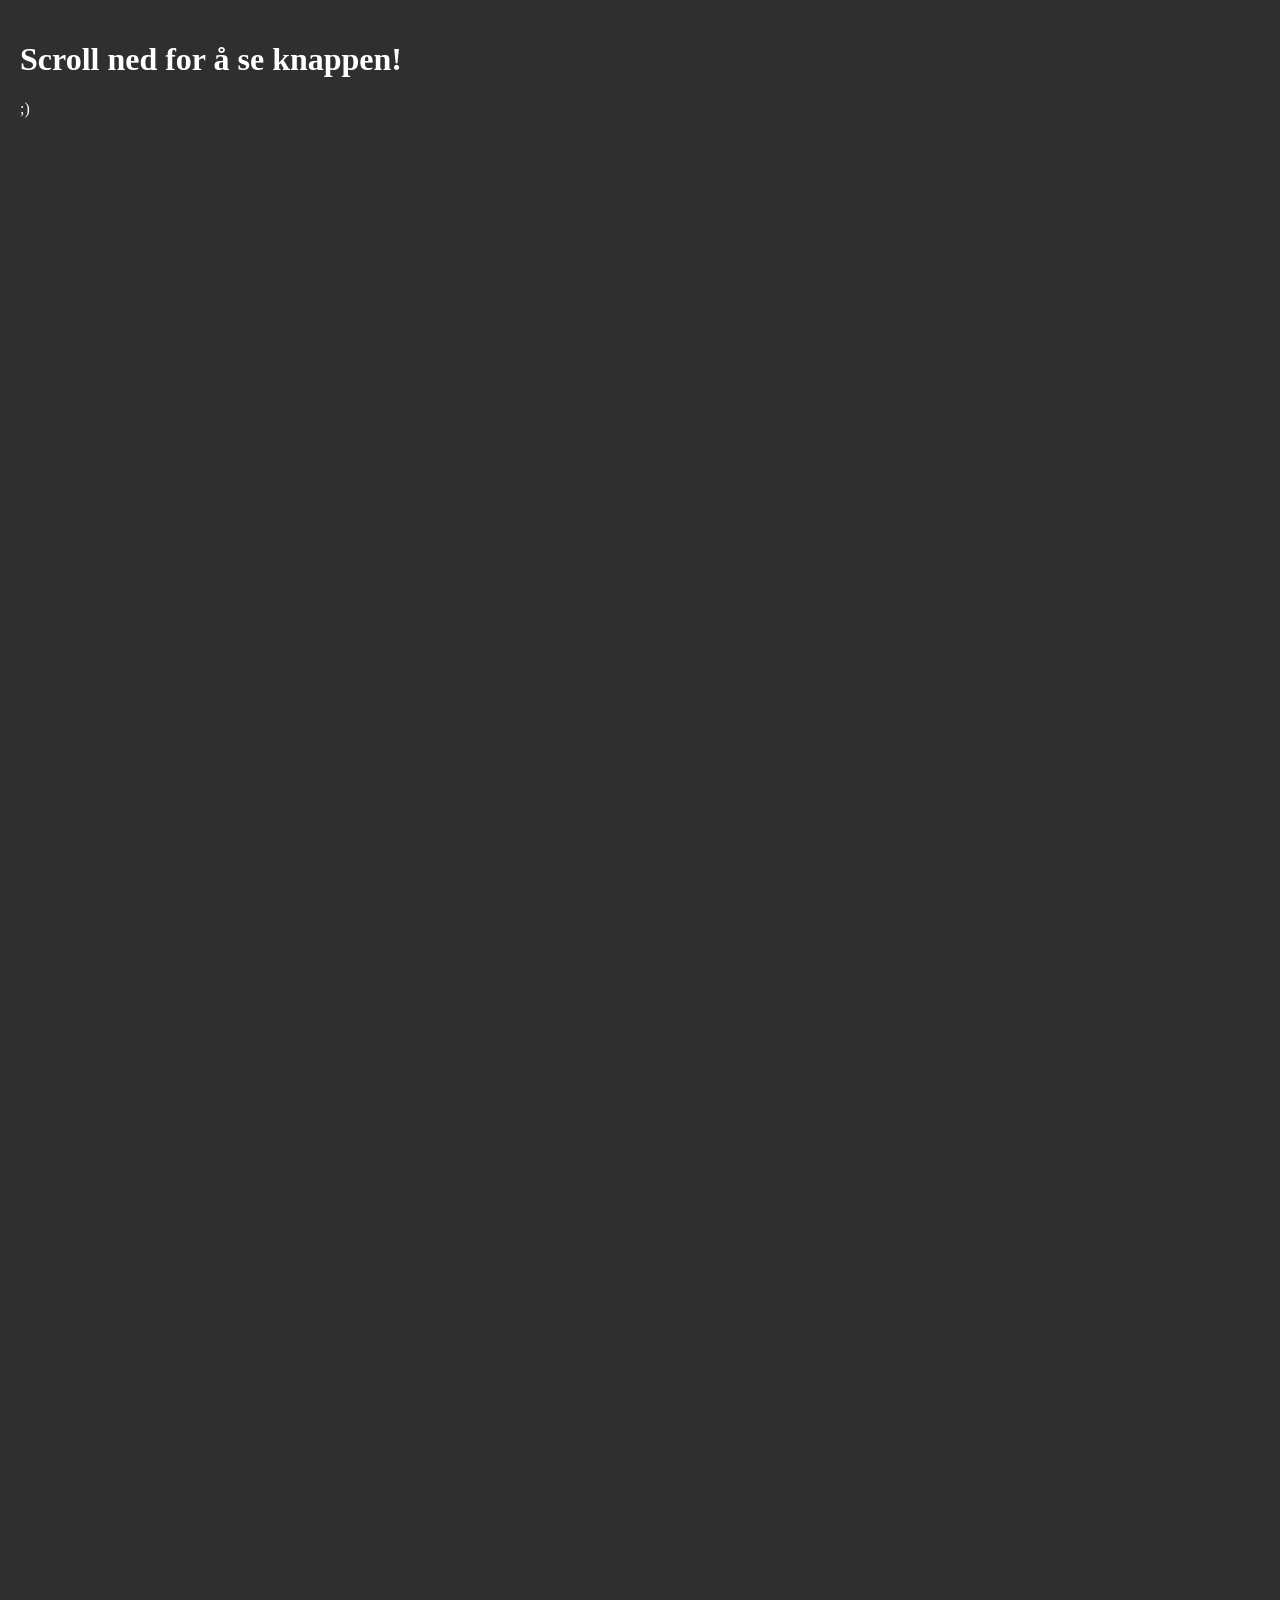
<file: back_to_top_button/index.html>
<!doctype html>
<html lang="en">
  <head>
    <meta charset="UTF-8" />
    <meta name="viewport" content="width=device-width, initial-scale=1.0" />
    <title>Document</title>
    <link rel="stylesheet" href="style.css" />
  </head>
  <body>
    <div class="content">
      <h1>Scroll ned for å se knappen!</h1>
      <p>;)</p>
    </div>
    <div id="backToTopContainer"></div>

    <script src="script.js"></script>
  </body>
</html>
</file>
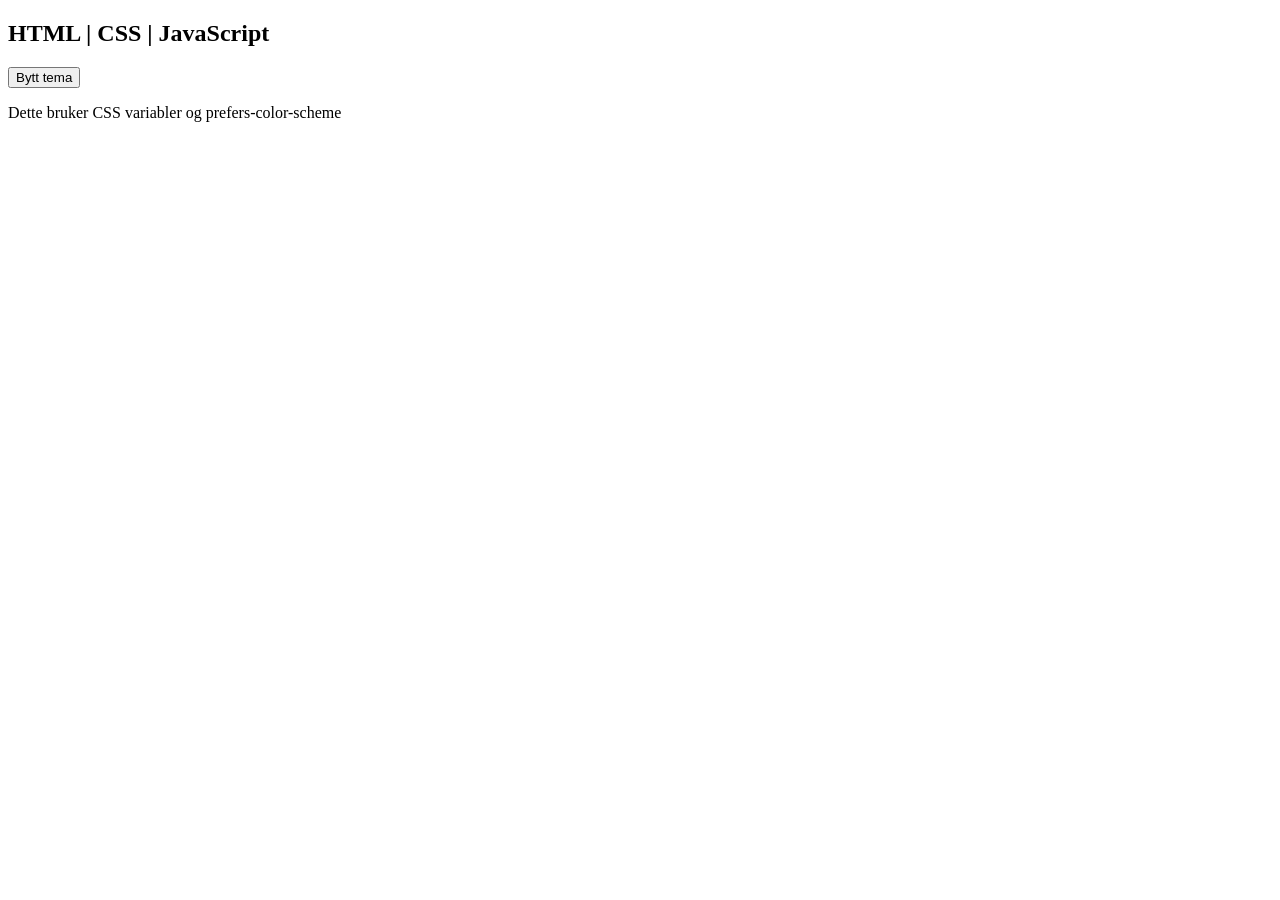
<file: dark_mode_toggle/index.html>
<!doctype html>
<html lang="en">
  <head>
    <meta charset="UTF-8" />
    <meta name="viewport" content="width=device-width, initial-scale=1.0" />
    <title>Dark mode / Light mode</title>
    <style>
      :root {
        --bg-color: white;
        --text-color: black;
      }

      body.dark {
        --bg-color: black;
        --text-color: white;
      }
      body.light {
        --bg-color: white;
        --text-color: black;
      }
      body {
        background-color: var(--bg-color);
        color: var(--text-color);
        transition: 0.3s;
      }

      @media (prefers-color-scheme: dark) {
        :root {
          --bg-color: black;
          --text-color: white;
        }
      }
    </style>
  </head>
  <body>
    <h2>HTML | CSS | JavaScript</h2>
    <button onclick="changeMode()">Bytt tema</button>
    <p>Dette bruker CSS variabler og prefers-color-scheme</p>
    <script>
      function changeMode() {
        if (document.body.classList.contains("dark")) {
          document.body.classList.remove("dark");
          document.body.classList.add("light");
        } else {
          document.body.classList.remove("light");
          document.body.classList.add("dark");
        }
      }
    </script>
  </body>
</html>
</file>
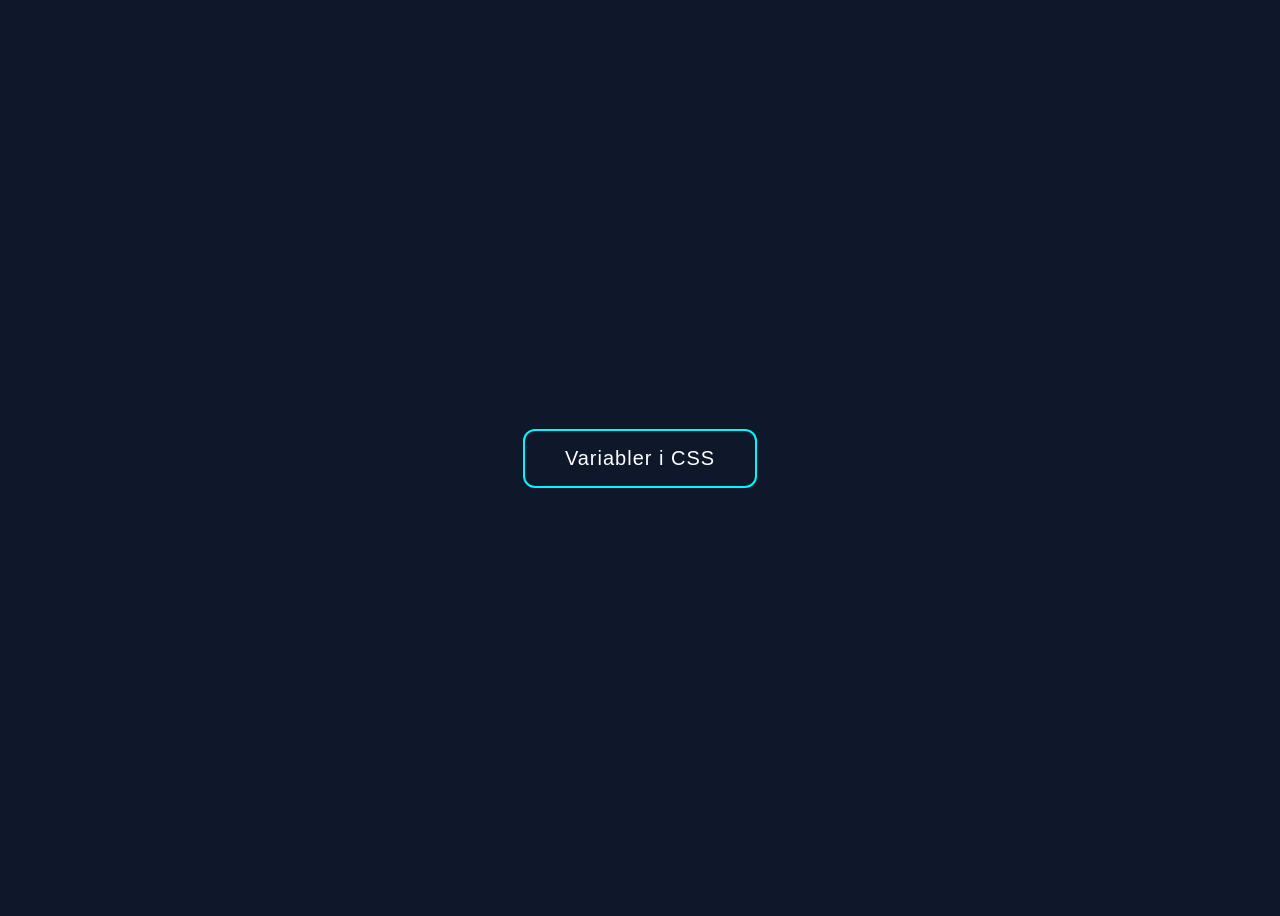
<file: glow_button_with_variables/index.html>
<!doctype html>
<html lang="en">
  <head>
    <meta charset="UTF-8" />
    <meta name="viewport" content="width=device-width, initial-scale=1.0" />
    <title>Variabler i CSS</title>
    <link rel="stylesheet" href="style.css" />
  </head>
  <body>
    <button class="glow-btn">Variabler i CSS</button>
  </body>
</html>
</file>
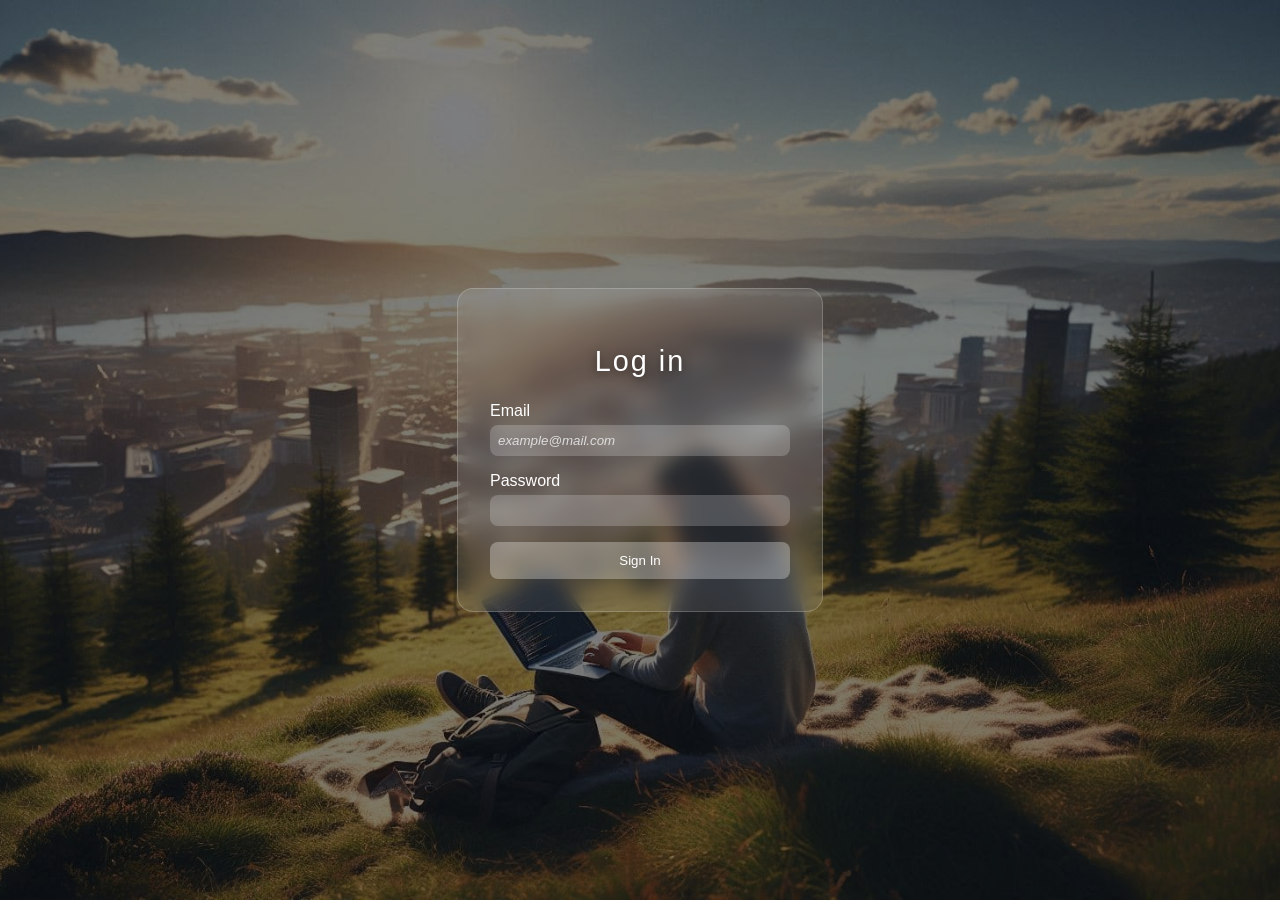
<file: login_card/index.html>
<!doctype html>
<html lang="en">
  <head>
    <meta charset="UTF-8" />
    <meta name="viewport" content="width=device-width, initial-scale=1.0" />
    <title>Login Card</title>
    <style>
      body {
        margin: 0;
        padding: 0;
        height: 100vh;
        width: 100%;
        display: flex;
        justify-content: center;
        align-items: center;

        background-image: url(banner_city_1.jpg);
        background-position: center;
        background-repeat: no-repeat;
        background-size: cover;
        position: relative;

        color: white;
        font-family:
          "Franklin Gothic Medium", "Arial Narrow", Arial, sans-serif;
      }

      body::before {
        content: "";
        position: absolute;
        inset: 0;
        background: rgba(0, 0, 0, 0.5);
        z-index: 0;
      }

      form {
        position: relative;
        z-index: 1;
        width: 300px;
        padding: 2rem;
        border-radius: 16px;
        border: 1px solid rgba(255, 255, 255, 0.2);
        background: rgba(255, 255, 255, 0.1);
        backdrop-filter: blur(10px);
      }

      input {
        box-sizing: border-box;
        width: 100%;
        padding: 0.5rem;
        margin-top: 0.3rem;
        margin-bottom: 1rem;

        border-radius: 8px;
        border: none;
        outline: none;
        color: white;
        background: rgba(255, 255, 255, 0.2);
      }
      input::placeholder {
        color: rgb(221, 220, 220);
        font-style: italic;
      }
      input:focus {
        background: rgba(255, 255, 255, 0.3);
        box-shadow: 0 0 0 2px rgba(255, 255, 255, 0.2);
      }

      button {
        width: 100%;
        padding: 0.7rem;
        border: none;
        border-radius: 8px;
        color: white;
        cursor: pointer;
        background: rgba(255, 255, 255, 0.3);
      }
      h2 {
        text-align: center;
        margin-bottom: 1.5rem;
        font-size: 1.8rem;
        font-weight: 500;
        letter-spacing: 2px;
        text-shadow: 0 2px 10px rgba(0, 0, 0, 0.5);
      }
    </style>
  </head>
  <body>
    <form>
      <h2>Log in</h2>
      <div>
        <label for="username">Email</label>
        <input
          type="email"
          id="username"
          name="username"
          placeholder="example@mail.com"
          required
        />
      </div>
      <div>
        <label for="password">Password</label>
        <input type="password" id="password" name="password" required />
      </div>
      <button type="submit">Sign In</button>
    </form>
  </body>
</html>
</file>
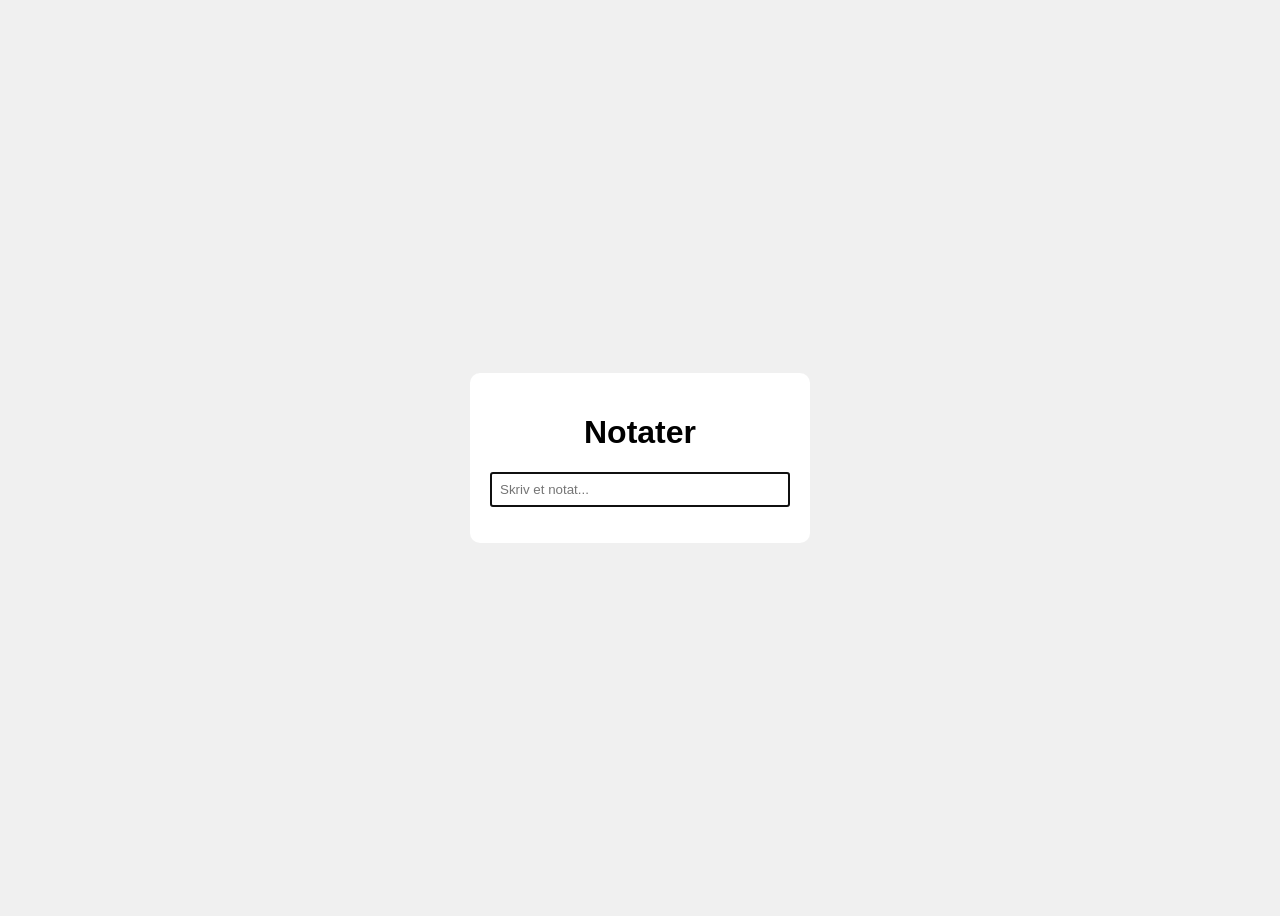
<file: note_app_local_storage/index.html>
<!doctype html>
<html lang="en">
  <head>
    <meta charset="UTF-8" />
    <meta name="viewport" content="width=device-width, initial-scale=1.0" />
    <title>Document</title>
    <link rel="stylesheet" href="style.css" />
  </head>
  <body>
    <div id="app"></div>
    <script src="script.js"></script>
  </body>
</html>
</file>
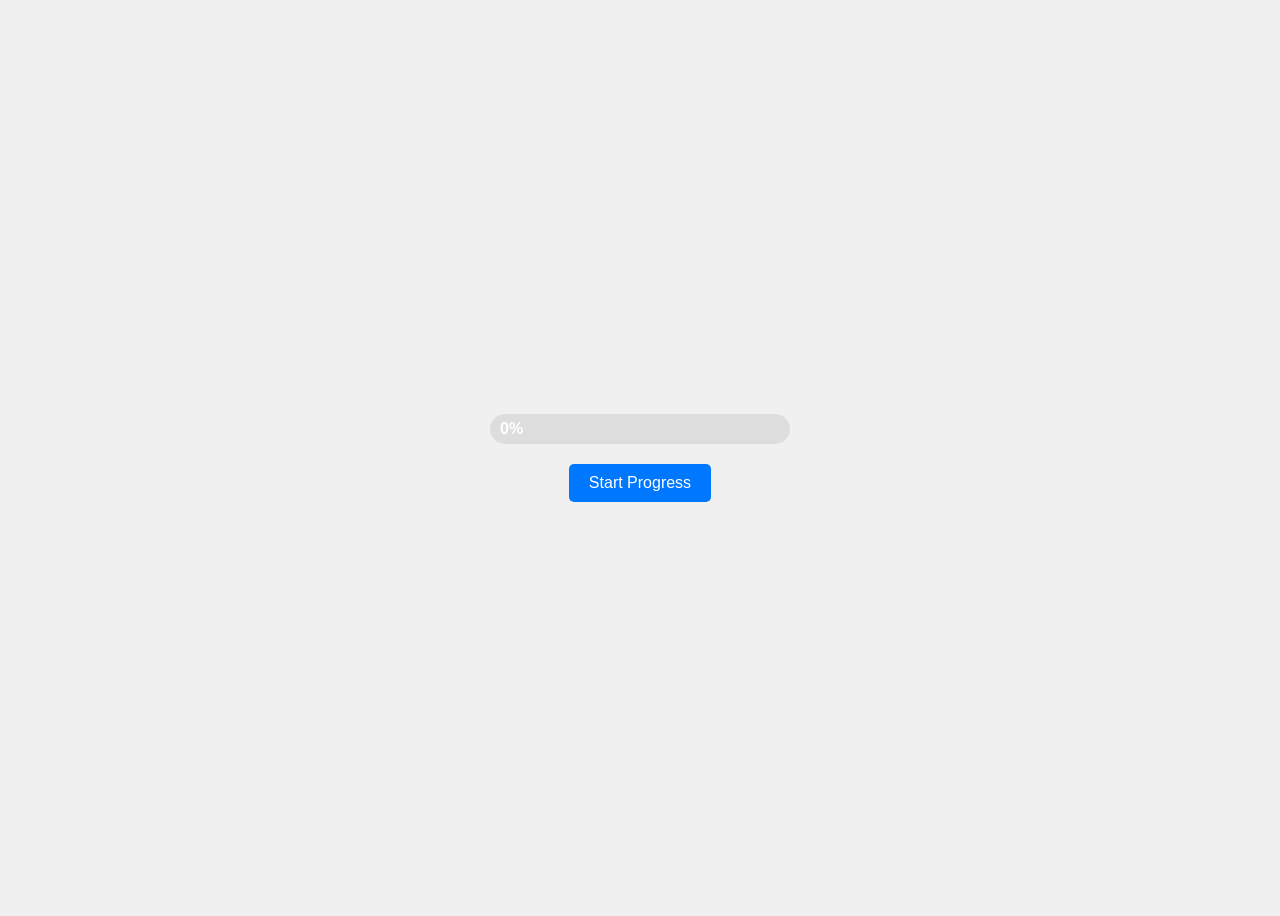
<file: progress_bar_with_percent/index.html>
<!doctype html>
<html lang="no">
  <head>
    <meta charset="UTF-8" />
    <meta name="viewport" content="width=device-width, initial-scale=1.0" />
    <title>Progress Bar</title>
    <link rel="stylesheet" href="style.css" />
  </head>
  <body>
    <div class="container">
      <div class="progress-bar">
        <div class="progress" id="progressBar">
          <span id="precent">0%</span>
        </div>
      </div>
      <button onclick="startProgress()">Start Progress</button>
    </div>
    <script src="script.js"></script>
  </body>
</html>
</file>
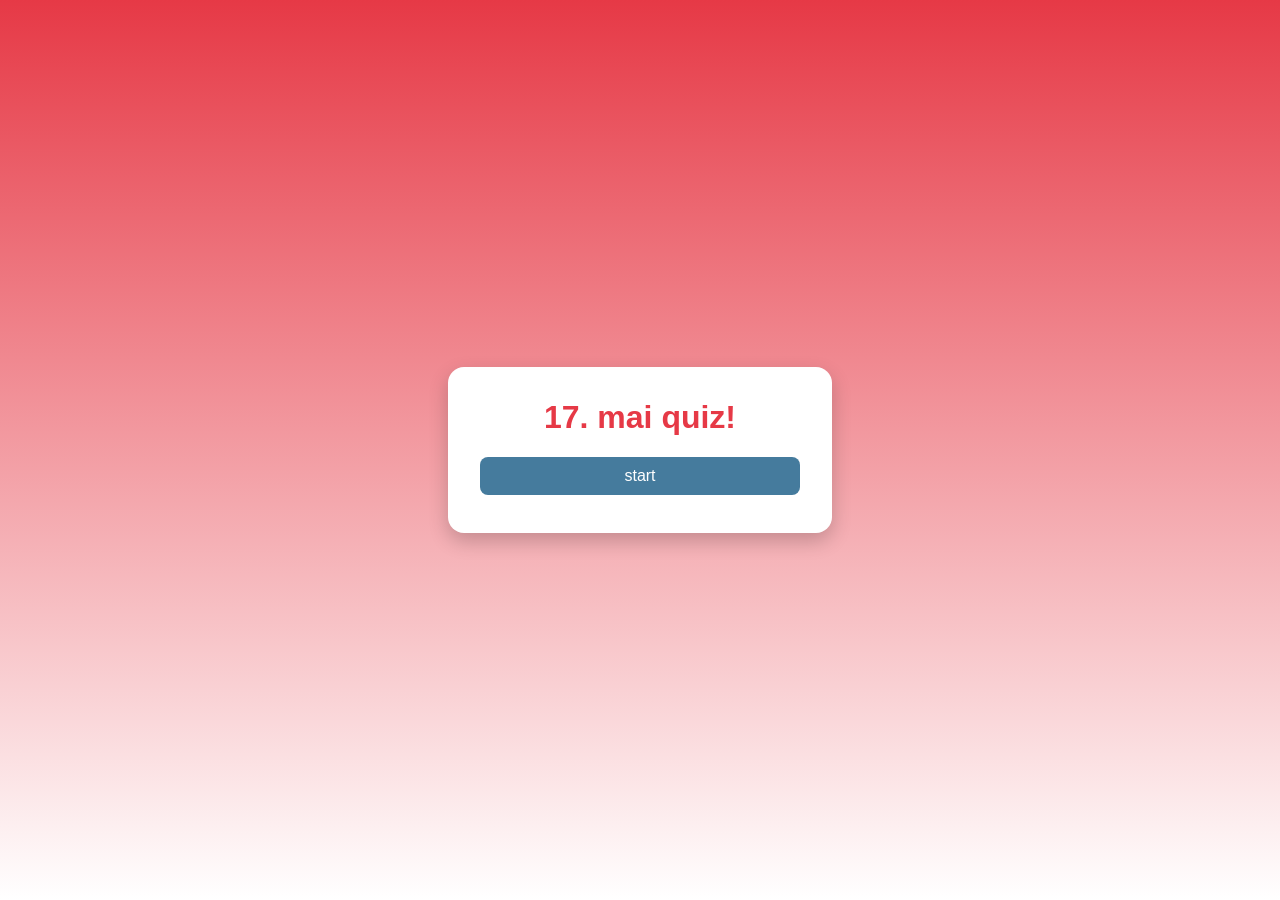
<file: quiz_with_MVC/index.html>
<!doctype html>
<html lang="en">
  <head>
    <meta charset="UTF-8" />
    <meta name="viewport" content="width=device-width, initial-scale=1.0" />
    <title>Quiz</title>
    <link rel="stylesheet" href="style.css" />
  </head>
  <body>
    <div id="app"></div>
    <script src="model.js"></script>
    <script src="controller.js"></script>
    <script src="view.js"></script>
  </body>
</html>
</file>
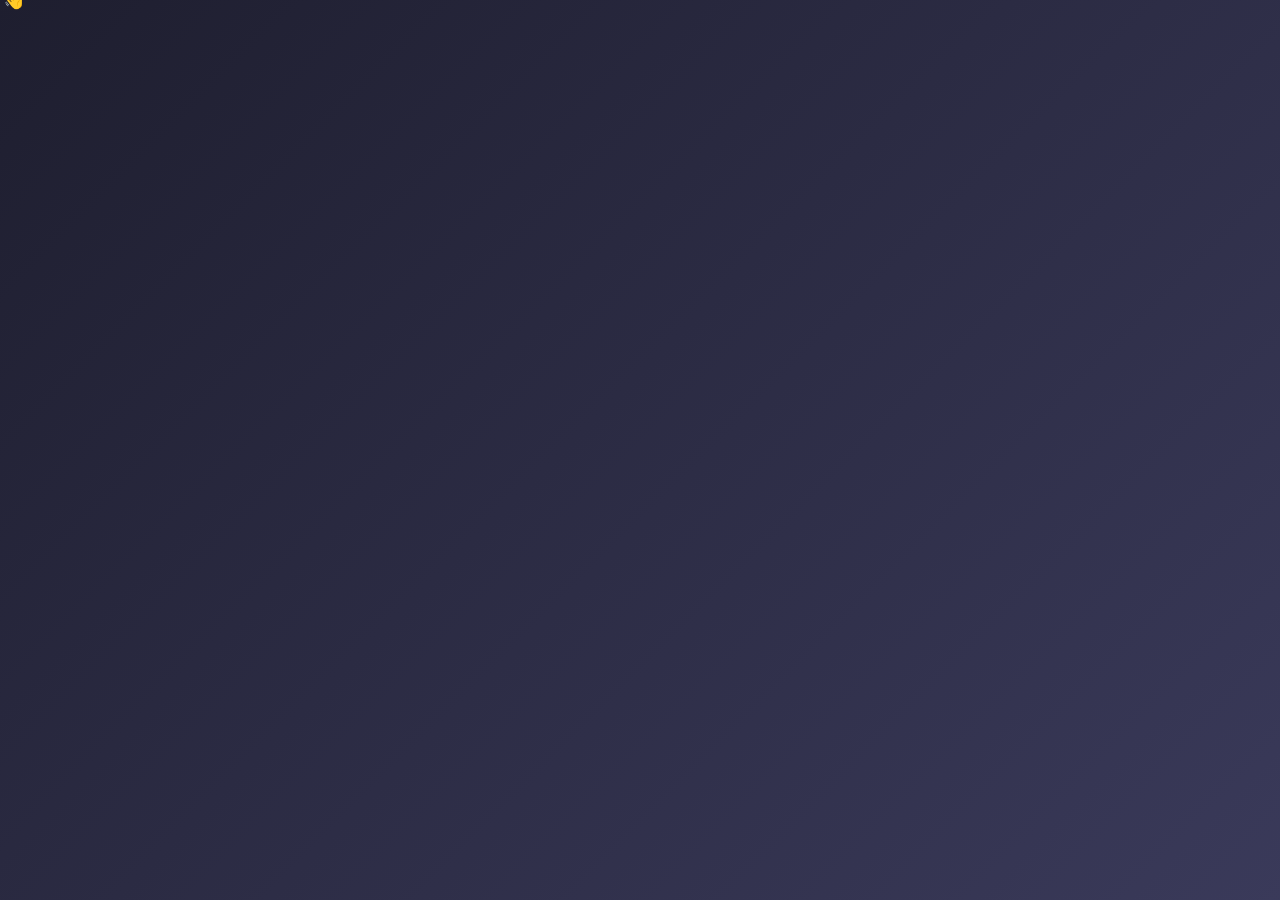
<file: tooltip/index.html>
<!doctype html>
<html lang="no">
  <head>
    <meta charset="UTF-8" />
    <title>Tooltip følger musen</title>
    <link rel="stylesheet" href="style.css" />
  </head>
  <body>
    <div id="tooltip">Hei 👋</div>

    <script src="script.js"></script>
  </body>
</html>
</file>
<file: back_to_top_button/style.css>
body {
  margin: 0;
  padding: 0;
}
.content {
  height: 2000px;
  padding: 20px;
  color: white;
  background-color: rgb(47, 47, 47);
}

#backToTopContainer {
  position: fixed;
  bottom: 30px;
  right: 30px;
  z-index: 100;
  opacity: 0;
  transition: opacity 0.3s ease;
}
#backToTopContainer.show {
  opacity: 1;
}

#backToTopContainer button {
  background-color: #0077ff;
  border: none;
  padding: 15px 20px;
  border-radius: 50px;
  color: white;
  font-weight: bold;
  cursor: pointer;
  box-shadow: 0 5px 15px rgba(0, 0, 0, 0.2);
  transition: transform 0.2s ease;
}
#backToTopContainer button:hover {
  transform: scale(1.1);
}
</file>
<file: glow_button_with_variables/style.css>
:root {
  --glow-color: #e4b804;
  --background-color: #0f172a;
  --font-size: 20px;
}

body {
  background: var(--background-color);
  display: flex;
  justify-content: center;
  align-items: center;
  height: 100vh;
  font-family: sans-serif;
}

.glow-btn {
  padding: 16px 40px;
  font-size: var(--font-size);
  color: white;
  border: 2px solid #00f7ff;
  background: transparent;
  border-radius: 12px;
  cursor: pointer;
  position: relative;
  transition: 0.3s;
  letter-spacing: 1px;
}

.glow-btn::before {
  content: "";
  position: absolute;
  inset: -5px;
  border-radius: 12px;
  background-color: var(--glow-color);
  z-index: -1;
  filter: blur(8px);
  opacity: 0;
  transition: 0.3s;
}

.glow-btn:hover {
  background: var(--glow-color);
  border-color: var(--glow-color);
  color: var(--background-color);
  scale: 1.2;
  box-shadow:
    0 0 10px var(--glow-color),
    0 0 25px var(--glow-color),
    0 0 50px var(--glow-color);
}

.glow-btn:hover::before {
  opacity: 1;
}
</file>
<file: note_app_local_storage/style.css>
body {
  display: flex;
  justify-content: center;
  align-items: center;
  height: 100vh;
  background: #f0f0f0;
  font-family: Arial, sans-serif;
}

#app {
  background: white;
  padding: 20px;
  border-radius: 10px;
  width: 300px;
}

h1 {
  text-align: center;
}

.input-area {
  display: flex;
  gap: 10px;
  margin-bottom: 15px;
}

input {
  flex: 1;
  padding: 8px;
}

button {
  padding: 8px 12px;
  cursor: pointer;
}

ul {
  list-style: none;
  padding: 0;
}

li {
  background: #eee;
  padding: 8px;
  margin-bottom: 8px;
  display: flex;
  justify-content: space-between;
  border-radius: 5px;
}
</file>
<file: progress_bar_with_percent/style.css>
body {
  display: flex;
  justify-content: center;
  align-items: center;
  height: 100vh;
  background: #f0f0f0;
  font-family: Arial, sans-serif;
}
.container {
  text-align: center;
}

.progress-bar {
  width: 300px;
  height: 30px;
  background-color: #ddd;
  border-radius: 15px;
  overflow: hidden;
  margin-bottom: 20px;
}

.progress {
  height: 100%;
  width: 0%;
  background-color: #4caf50;
  text-align: right;
  line-height: 30px;
  color: white;
  font-weight: bold;
  border-radius: 15px 0 0 15px;
  transition: width 0.2s ease;
}

.progress span {
  padding: 0px 10px;
}

button {
  padding: 10px 20px;
  font-size: 16px;
  cursor: pointer;
  border: none;
  border-radius: 5px;
  background-color: #0077ff;
  color: white;
}
button:hover {
  background-color: #005bbb;
}
</file>
<file: quiz_with_MVC/style.css>
body {
  margin: 0;
  font-family: Arial, sans-serif;
  background: linear-gradient(to bottom, #e63946, #ffffff);
  display: flex;
  justify-content: center;
  align-items: center;
  height: 100vh;
}

#app {
  background-color: white;
  padding: 2rem;
  border-radius: 16px;
  width: 320px;
  box-shadow: 0 8px 20px rgba(0, 0, 0, 0.2);
  text-align: center;
}

h1 {
  margin-top: 0;
  color: #e63946;
}

h3 {
  margin-bottom: 1rem;
}

p {
  margin: 0.5rem 0 1rem 0;
}

button {
  display: block;
  width: 100%;
  margin: 0.4rem 0;
  padding: 0.6rem;
  border: none;
  border-radius: 8px;
  background-color: #457b9d;
  color: white;
  font-size: 1rem;
  cursor: pointer;
  transition: 0.2s;
}

button:hover {
  background-color: #1d3557;
}

button:active {
  transform: scale(0.97);
}
</file>
<file: tooltip/style.css>
body {
  height: 100vh;
  margin: 0;
  font-family: Arial, sans-serif;
  background: linear-gradient(135deg, #1e1e2f, #3a3a5a);
  color: white;
}

#tooltip {
  position: fixed;
  top: 0;
  left: 0;
  padding: 10px 15px;
  color: white;
  pointer-events: none;
  white-space: nowrap;
  transform: translate(-50%, -50%);
  transition: transform 0.1s ease;
}
</file>
